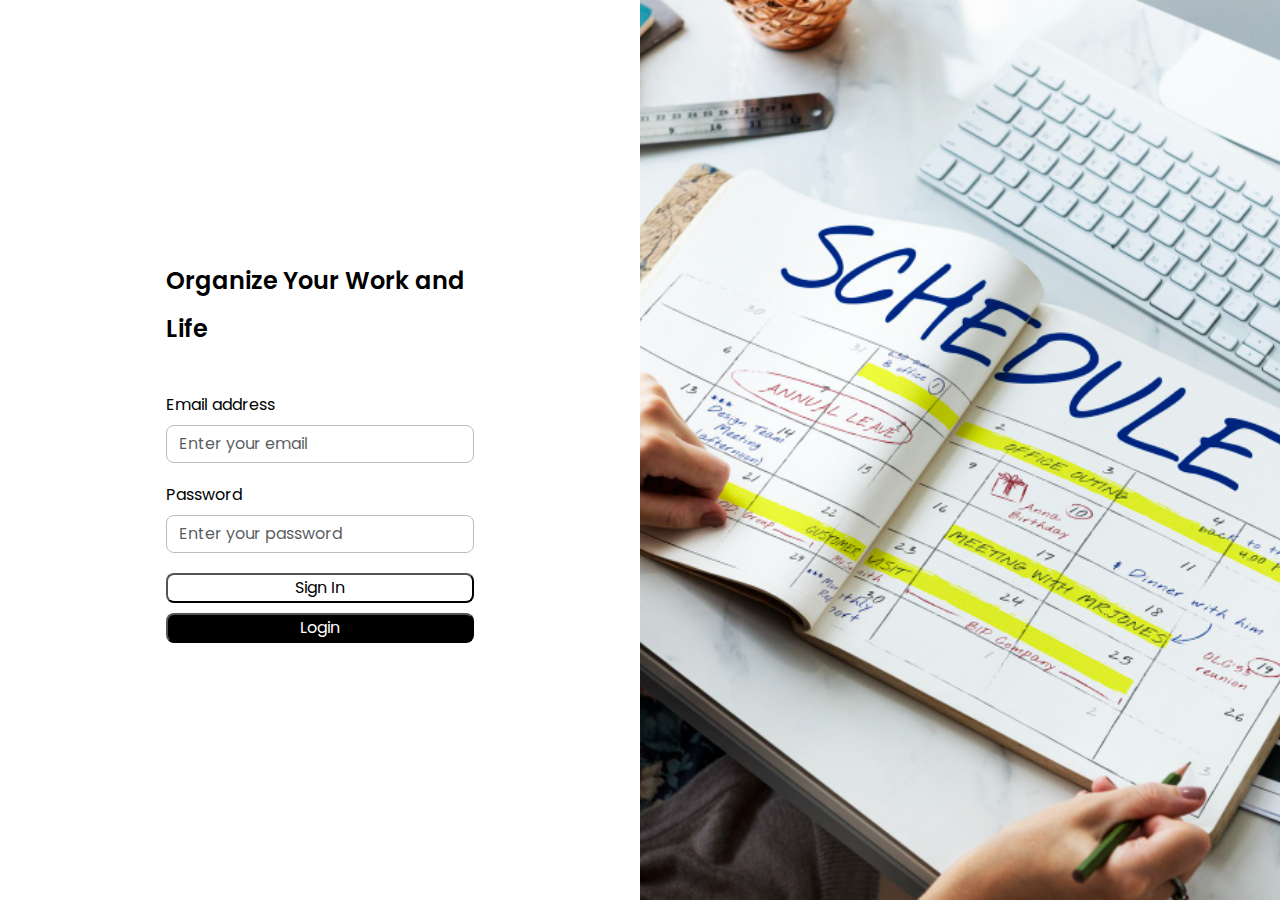
<file: todolist/login.html>
<!DOCTYPE html>
<html lang="en">
  <head>
    <meta charset="utf-8" />
    <meta name="viewport" content="width=device-width, initial-scale=1" />
    <link
      href="https://cdn.jsdelivr.net/npm/bootstrap@5.3.3/dist/css/bootstrap.min.css"
      rel="stylesheet"
      integrity="sha384-QWTKZyjpPEjISv5WaRU9OFeRpok6YctnYmDr5pNlyT2bRjXh0JMhjY6hW+ALEwIH"
      crossorigin="anonymous"
    />
    <link rel="stylesheet" href="style.css" />
        <!-- Fonts Google -->
    <link rel="preconnect" href="https://fonts.googleapis.com" />
    <link rel="preconnect" href="https://fonts.gstatic.com" crossorigin />
    <link
      href="https://fonts.googleapis.com/css2?family=Poppins:ital,wght@0,100;0,200;0,300;0,400;0,500;0,600;0,700;0,800;0,900;1,100;1,200;1,300;1,400;1,500;1,600;1,700;1,800;1,900&display=swap"
      rel="stylesheet"
    />
  </head>
  <body>
    <section class="login d-flex">
      <div class="login-left w-50 h-100">
        <div class="row justify-content-center align-items-center h-100">
            <div class="col-6">
                <div class="header">
                    <h1>Organize Your Work and Life</h1>
                  </div>
                <div class="login-form">
                    <label for="email" class="form-label"
                      >Email address</label
                    >
                    <input
                      type="email"
                      class="form-control"
                      id="email"
                      placeholder="Enter your email"
                      required
                    />
                    <small id="emailError" class="text-danger"></small>
            
                    <label for="password" class="form-label"
                      >Password</label
                    >
                    <input
                      type="password"
                      class="form-control"
                      id="password"
                      placeholder="Enter your password"
                      required
                    />
                    <small id="passwordError" class="text-danger"></small>
                    <button class="signin">Sign In</button>
                    <button class="loginfinal" onclick="window.location.href='index.html'">Login</button>
                  </div>
            </div>
        </div>
      </div>
      <div class="login-right  w-50 h-100">
        <img src="122362.webp"  alt="...">
      </div>
    </section>
  </body>
</html>
</file>
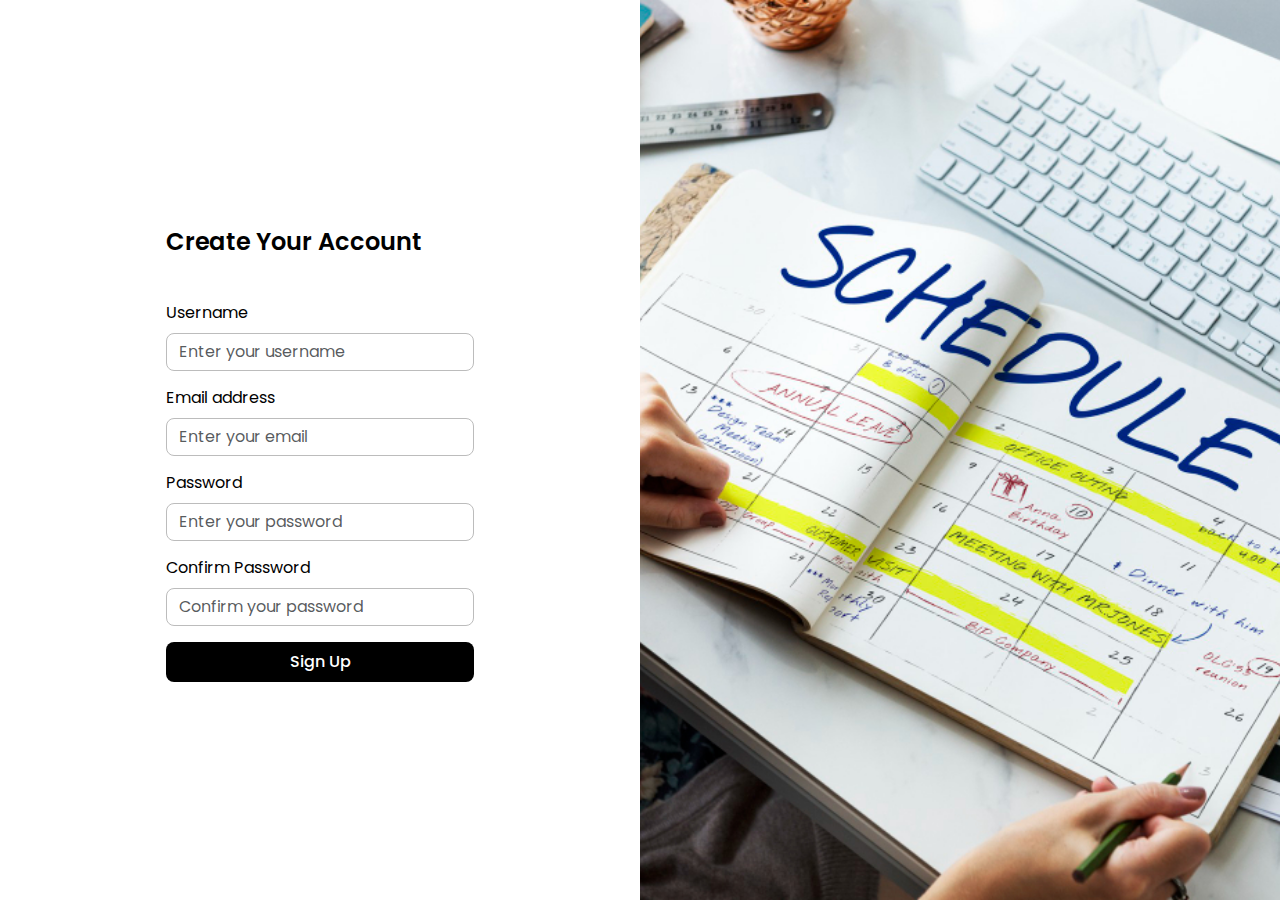
<file: todolist/register.html>
<!DOCTYPE html>
<html lang="en">
  <head>
    <meta charset="utf-8" />
    <meta name="viewport" content="width=device-width, initial-scale=1" />
    <link
      href="https://cdn.jsdelivr.net/npm/bootstrap@5.3.3/dist/css/bootstrap.min.css"
      rel="stylesheet"
      integrity="sha384-QWTKZyjpPEjISv5WaRU9OFeRpok6YctnYmDr5pNlyT2bRjXh0JMhjY6hW+ALEwIH"
      crossorigin="anonymous"
    />
    <link rel="stylesheet" href="style.css" />
    <!-- Fonts Google -->
    <link rel="preconnect" href="https://fonts.googleapis.com" />
    <link rel="preconnect" href="https://fonts.gstatic.com" crossorigin />
    <link
      href="https://fonts.googleapis.com/css2?family=Poppins:ital,wght@0,100;0,200;0,300;0,400;0,500;0,600;0,700;0,800;0,900;1,100;1,200;1,300;1,400;1,500;1,600;1,700;1,800;1,900&display=swap"
      rel="stylesheet"
    />
  </head>
  <body>
    <section class="login d-flex">
      <div class="login-left w-50 h-100">
        <div class="row justify-content-center align-items-center h-100">
          <div class="col-6">
            <div class="header">
              <h1>Create Your Account</h1>
            </div>
            <form id="registerForm">
              <div class="signup-form">
                <label for="username" class="form-label">Username</label>
                <input
                  type="text"
                  class="form-control"
                  id="username"
                  placeholder="Enter your username"
                  required
                />
                <small id="usernameError" class="text-danger"></small>

                <label for="email" class="form-label">Email address</label>
                <input
                  type="email"
                  class="form-control"
                  id="email"
                  placeholder="Enter your email"
                  required
                />
                <small id="emailError" class="text-danger"></small>

                <label for="password" class="form-label">Password</label>
                <input
                  type="password"
                  class="form-control"
                  id="password"
                  placeholder="Enter your password"
                  required
                />
                <small id="passwordError" class="text-danger"></small>

                <label for="confirm-password" class="form-label"
                  >Confirm Password</label
                >
                <input
                  type="password"
                  class="form-control"
                  id="confirm-password"
                  placeholder="Confirm your password"
                  required
                />
                <small id="confirmPasswordError" class="text-danger"></small>

                <button
                  type="submit"
                  id="registerButton"
                  class="signup-btn mt-3"
                >
                  Sign Up
                </button>
              </div>
            </form>
          </div>
        </div>
      </div>
      <div class="login-right w-50 h-100">
        <img src="122362.webp" alt="..." />
      </div>
    </section>
  </body>
</html>
</file>
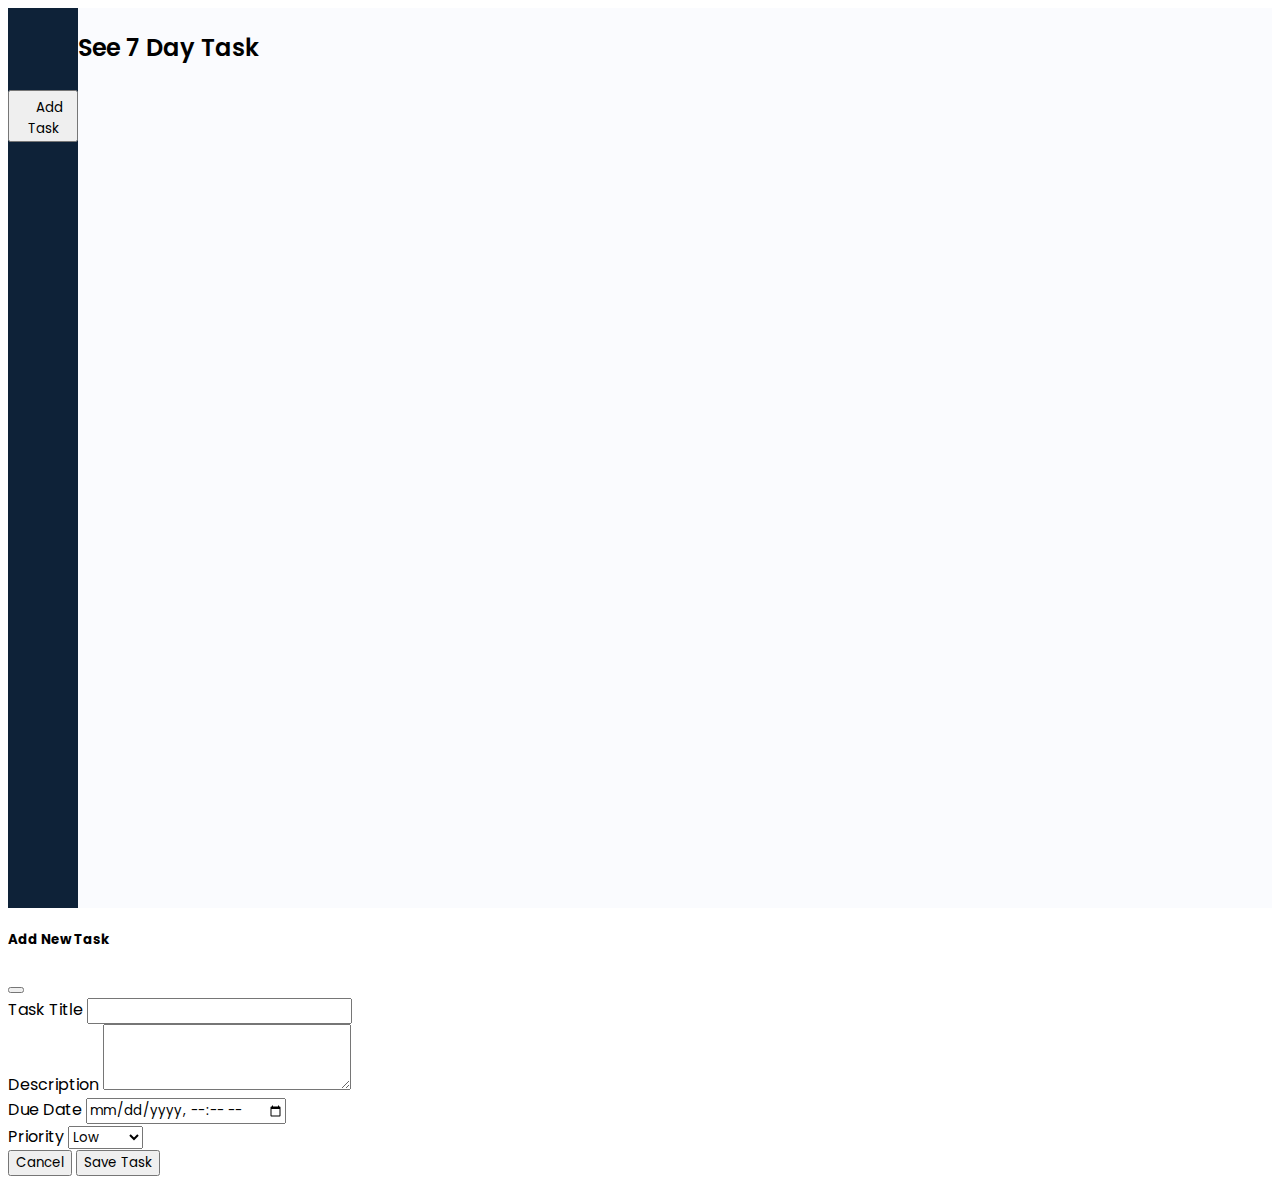
<file: todolist/task7hari.html>
<!DOCTYPE html>
<html lang="en">
  <head>
    <link href="https://cdn.lineicons.com/4.0/lineicons.css" rel="stylesheet" />
    <link
      href="https://cdn.jsdelivr.net/npm/bootstrap@5.3.0-alpha3/dist/css/bootstrap.min.css"
      rel="stylesheet"
      integrity="sha384-KK94CHFLLe+nY2dmCWGMq91rCGa5gtU4mk92HdvYe+M/SXH301p5ILy+dN9+nJOZ"
      crossorigin="anonymous"
    />
    <link rel="stylesheet" href="style.css" />
  </head>

  <body>
    <div class="wrapper">
      <aside id="sidebar">
        <div class="d-flex">
          <button class="toggle-btn" type="button">
            <i class="lni lni-grid-alt"></i>
          </button>
          <div class="sidebar-logo">
            <a href="index.html">ToDoNow</a>
          </div>
        </div>
        <ul class="sidebar-nav">
          <li class="sidebar-item">
            <!-- Changed button text to "Add Task" -->
            <button
              type="button"
              class="btn btn-primary sidebar-link w-100 text-start"
              data-bs-toggle="modal"
              data-bs-target="#addTaskModal"
            >
              <i class="lni lni-plus"></i>
              <span>Add Task</span>
            </button>
          </li>
          <!-- Rest of your sidebar items remain the same -->
          <li class="sidebar-item">
            <a href="todaytask.html" class="sidebar-link">
              <i class="lni lni-agenda"></i>
              <span>Today task</span>
            </a>
          </li>
          <li class="sidebar-item">
            <a href="task7hari.html" class="sidebar-link">
              <i class="lni lni-agenda"></i>
              <span>See 7 Day Task</span>
            </a>
          </li>
          <li class="sidebar-item">
            <a href="viewalltask.html" class="sidebar-link">
              <i class="lni lni-popup"></i>
              <span>View All Task</span>
            </a>
          </li>
        </ul>
        <div class="sidebar-footer">
          <a href="#" class="sidebar-link">
            <i class="lni lni-exit"></i>
            <span>Logout</span>
          </a>
        </div>
      </aside>
      <div class="main p-3">
        <div class="text-center">
          <h1>See 7 Day Task</h1>
        </div>
      </div>
    </div>
    <div
      class="modal fade"
      id="addTaskModal"
      tabindex="-1"
      aria-labelledby="addTaskModalLabel"
      aria-hidden="true"
    >
      <div class="modal-dialog">
        <div class="modal-content">
          <div class="modal-header">
            <h5 class="modal-title" id="addTaskModalLabel">Add New Task</h5>
            <button
              type="button"
              class="btn-close"
              data-bs-dismiss="modal"
              aria-label="Close"
            ></button>
          </div>
          <div class="modal-body">
            <form id="addTaskForm">
              <div class="mb-3">
                <label for="taskTitle" class="form-label">Task Title</label>
                <input
                  type="text"
                  class="form-control"
                  id="taskTitle"
                  required
                />
              </div>
              <div class="mb-3">
                <label for="taskDescription" class="form-label"
                  >Description</label
                >
                <textarea
                  class="form-control"
                  id="taskDescription"
                  rows="3"
                ></textarea>
              </div>
              <div class="mb-3">
                <label for="dueDate" class="form-label">Due Date</label>
                <input
                  type="datetime-local"
                  class="form-control"
                  id="dueDate"
                  required
                />
              </div>
              <div class="mb-3">
                <label for="priority" class="form-label">Priority</label>
                <select class="form-select" id="priority">
                  <option value="low">Low</option>
                  <option value="medium">Medium</option>
                  <option value="high">High</option>
                </select>
              </div>
            </form>
          </div>
          <div class="modal-footer">
            <button
              type="button"
              class="btn btn-secondary"
              data-bs-dismiss="modal"
            >
              Cancel
            </button>
            <button type="button" class="btn btn-primary" onclick="saveTask()">
              Save Task
            </button>
          </div>
        </div>
      </div>
    </div>
    <script
      src="https://cdn.jsdelivr.net/npm/bootstrap@5.3.0-alpha3/dist/js/bootstrap.bundle.min.js"
      integrity="sha384-ENjdO4Dr2bkBIFxQpeoTz1HIcje39Wm4jDKdf19U8gI4ddQ3GYNS7NTKfAdVQSZe"
      crossorigin="anonymous"
    ></script>
    <script src="script.js"></script>
  </body>
</html>
</file>
<file: todolist/style.css>
@import url('https://fonts.googleapis.com/css2?family=Poppins:wght@400;600&display=swap');

::after,
::before {
    box-sizing: border-box;
    margin: 0;
    padding: 0;
}

*{

    font-family: 'Poppins', sans-serif;
}

.login{
    height: 100vh;  
}

h1{
    font-style: normal;
    font-size: 32px;
    font-weight: 600;
    line-height: 48px;
    color: black;
}

.login-form label{
    font-style: normal;
    font-weight: 400;
    font-size: 16px;
    line-height: 24px;
    color: black;
    margin-top: 20px;

}

.login-form input{
    background-color: #ffffff;
    border: 1px solid #bcbcbc;
    box-sizing: border-box;
    border-radius: 8px;

}

.login-form .signin{
    width: 100%;
    color:black;
    background: white;
    border-radius: 8px;
    margin-bottom: 10px;
    margin-top: 20px;

}

.login-form .loginfinal{
    width: 100%;
    color: #ffffff;
    background: black;
    border-radius: 8px;
}

.login-right img{
    width: 100%;
    height: 100%;
    object-fit: cover;
}

* {
    font-family: 'Poppins', sans-serif;
}

.signup {
    height: 100vh;
}

h1 {
    font-style: normal;
    font-size: 32px;
    font-weight: 600;
    line-height: 48px;
    color: black;
    margin-bottom: 20px;
}

.signup-form label {
    font-style: normal;
    font-weight: 400;
    font-size: 16px;
    line-height: 24px;
    color: black;
    margin-top: 15px;
}

.signup-form input {
    background-color: #ffffff;
    border: 1px solid #bcbcbc;
    box-sizing: border-box;
    border-radius: 8px;
}

.signup-form .signup-btn {
    width: 100%;
    color: #ffffff;
    background: black;
    border-radius: 8px;
    margin-top: 25px;
    padding: 8px 0;
    border: none;
    font-weight: 500;
}

.signup-form .login-link {
    width: 100%;
    color: black;
    background: white;
    border: 1px solid #bcbcbc;
    border-radius: 8px;
    margin-top: 10px;
    padding: 8px 0;
    font-weight: 400;
}

.signup-right img {
    width: 100%;
    height: 100%;
    object-fit: cover;
}

/* Hover effects */
.signup-form .signup-btn:hover {
    background: #333;
    transition: all 0.3s ease;
}

.signup-form .login-link:hover {
    background: #f5f5f5;
    transition: all 0.3s ease;
}

/* Focus styles for inputs */
.signup-form input:focus {
    border-color: #000;
    box-shadow: 0 0 0 0.2rem rgba(0, 0, 0, 0.1);
    outline: none;
}

a {
    text-decoration: none;
}

li {
    list-style: none;
}

h1 {
    font-weight: 600;
    font-size: 1.5rem;
}

body {
    font-family: 'Poppins', sans-serif;
}

.wrapper {
    display: flex;
}

.main {
    min-height: 100vh;
    width: 100%;
    overflow: hidden;
    transition: all 0.35s ease-in-out;
    background-color: #fafbfe;
}

#sidebar {
    width: 70px;
    min-width: 70px;
    z-index: 1000;
    transition: all .25s ease-in-out;
    background-color: #0e2238;
    display: flex;
    flex-direction: column;
}

#sidebar.expand {
    width: 260px;
    min-width: 260px;
}

.toggle-btn {
    background-color: transparent;
    cursor: pointer;
    border: 0;
    padding: 1rem 1.5rem;
}

.toggle-btn i {
    font-size: 1.5rem;
    color: #FFF;
}

.sidebar-logo {
    margin: auto 0;
}

.sidebar-logo a {
    color: #FFF;
    font-size: 1.15rem;
    font-weight: 600;
}

#sidebar:not(.expand) .sidebar-logo,
#sidebar:not(.expand) a.sidebar-link span {
    display: none;
}

.sidebar-nav {
    padding: 2rem 0;
    flex: 1 1 auto;
}

a.sidebar-link {
    padding: .625rem 1.625rem;
    color: #FFF;
    display: block;
    font-size: 0.9rem;
    white-space: nowrap;
    border-left: 3px solid transparent;
}

.sidebar-link i {
    font-size: 1.1rem;
    margin-right: .75rem;
}

a.sidebar-link:hover {
    background-color: rgba(255, 255, 255, .075);
    border-left: 3px solid #3b7ddd;
}

.sidebar-item {
    position: relative;
}

#sidebar:not(.expand) .sidebar-item .sidebar-dropdown {
    position: absolute;
    top: 0;
    left: 70px;
    background-color: #0e2238;
    padding: 0;
    min-width: 15rem;
    display: none;
}

#sidebar:not(.expand) .sidebar-item:hover .has-dropdown+.sidebar-dropdown {
    display: block;
    max-height: 15em;
    width: 100%;
    opacity: 1;
}

#sidebar.expand .sidebar-link[data-bs-toggle="collapse"]::after {
    border: solid;
    border-width: 0 .075rem .075rem 0;
    content: "";
    display: inline-block;
    padding: 2px;
    position: absolute;
    right: 1.5rem;
    top: 1.4rem;
    transform: rotate(-135deg);
    transition: all .2s ease-out;
}

#sidebar.expand .sidebar-link[data-bs-toggle="collapse"].collapsed::after {
    transform: rotate(45deg);
    transition: all .2s ease-out;
}

.today-section {
    max-width: 800px;
    margin: 0 auto;
}

.today-section h1 {
    font-size: 24px;
    font-weight: 600;
}

.overdue-section {
    color: #333;
}

.btn-link {
    text-decoration: none;
}

.text-danger {
    color: #dc3545;
}

.text-secondary {
    color: #6c757d;
}
</file>
